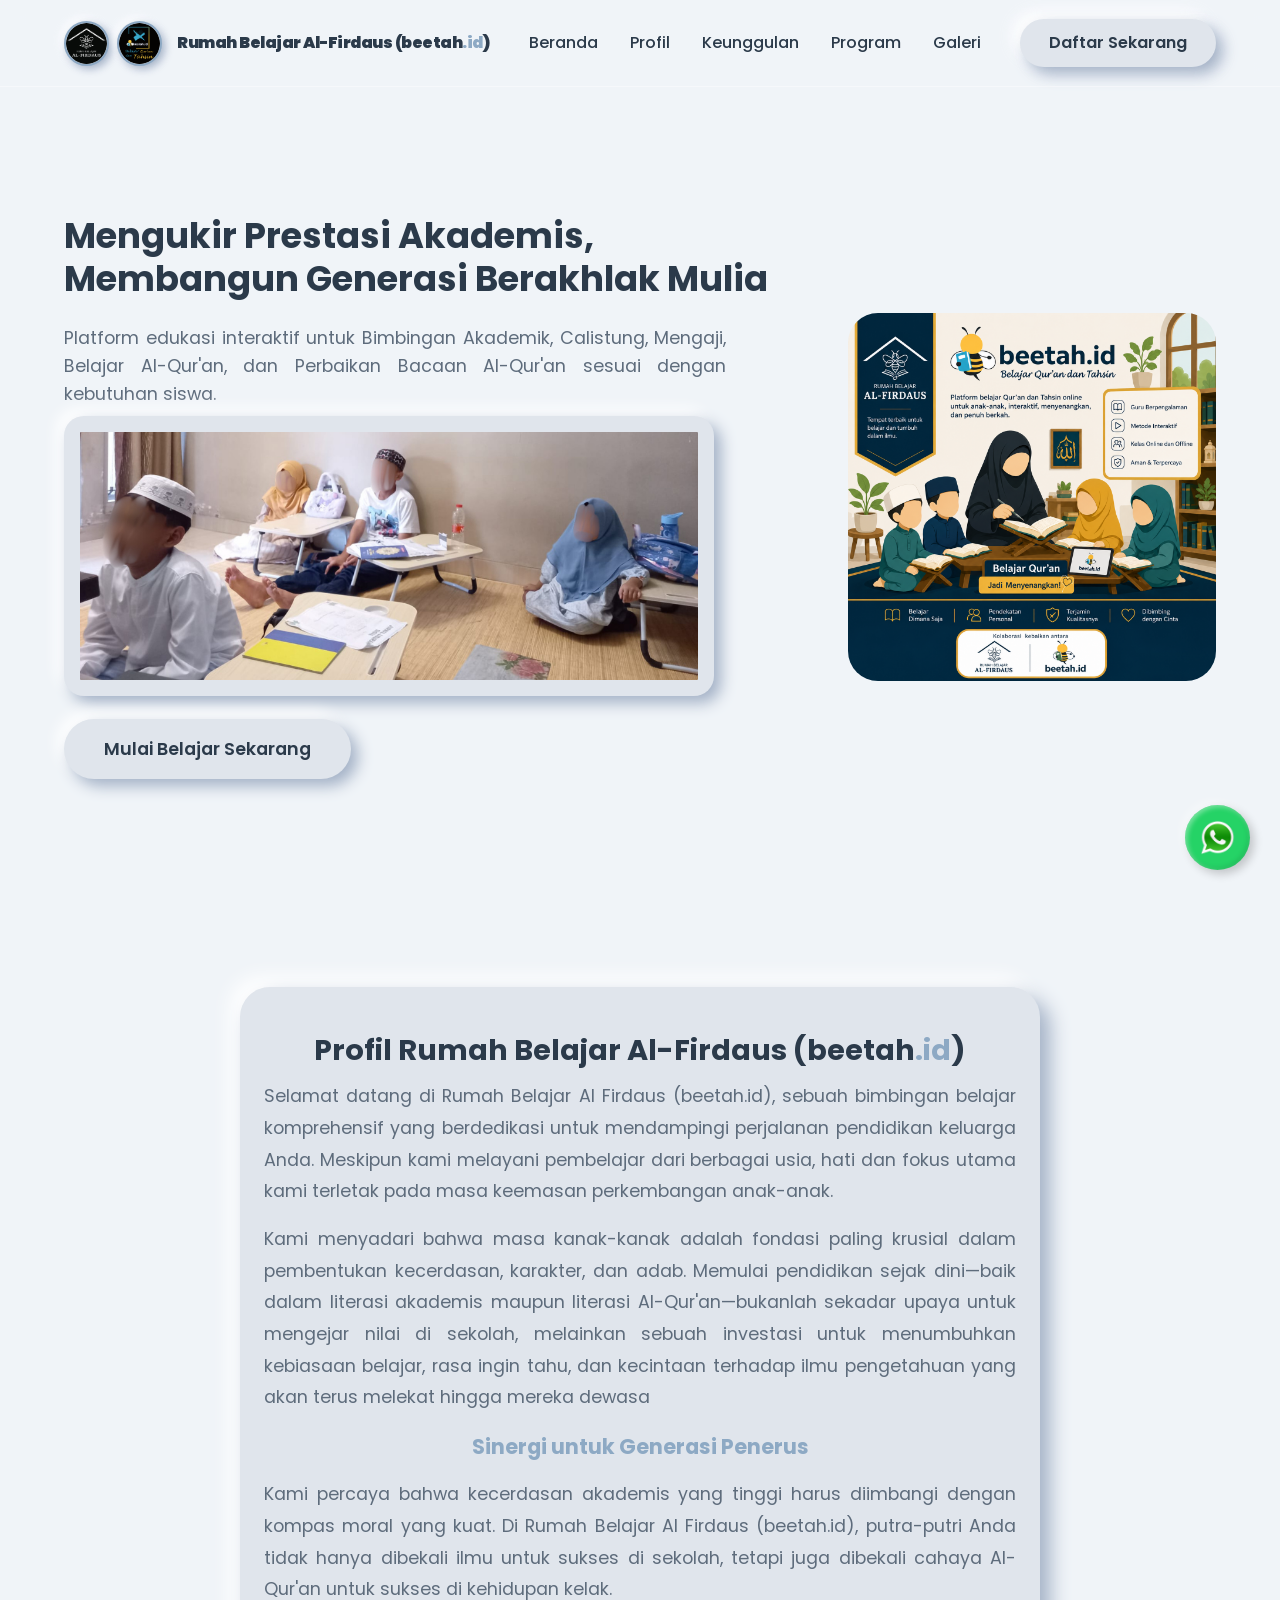
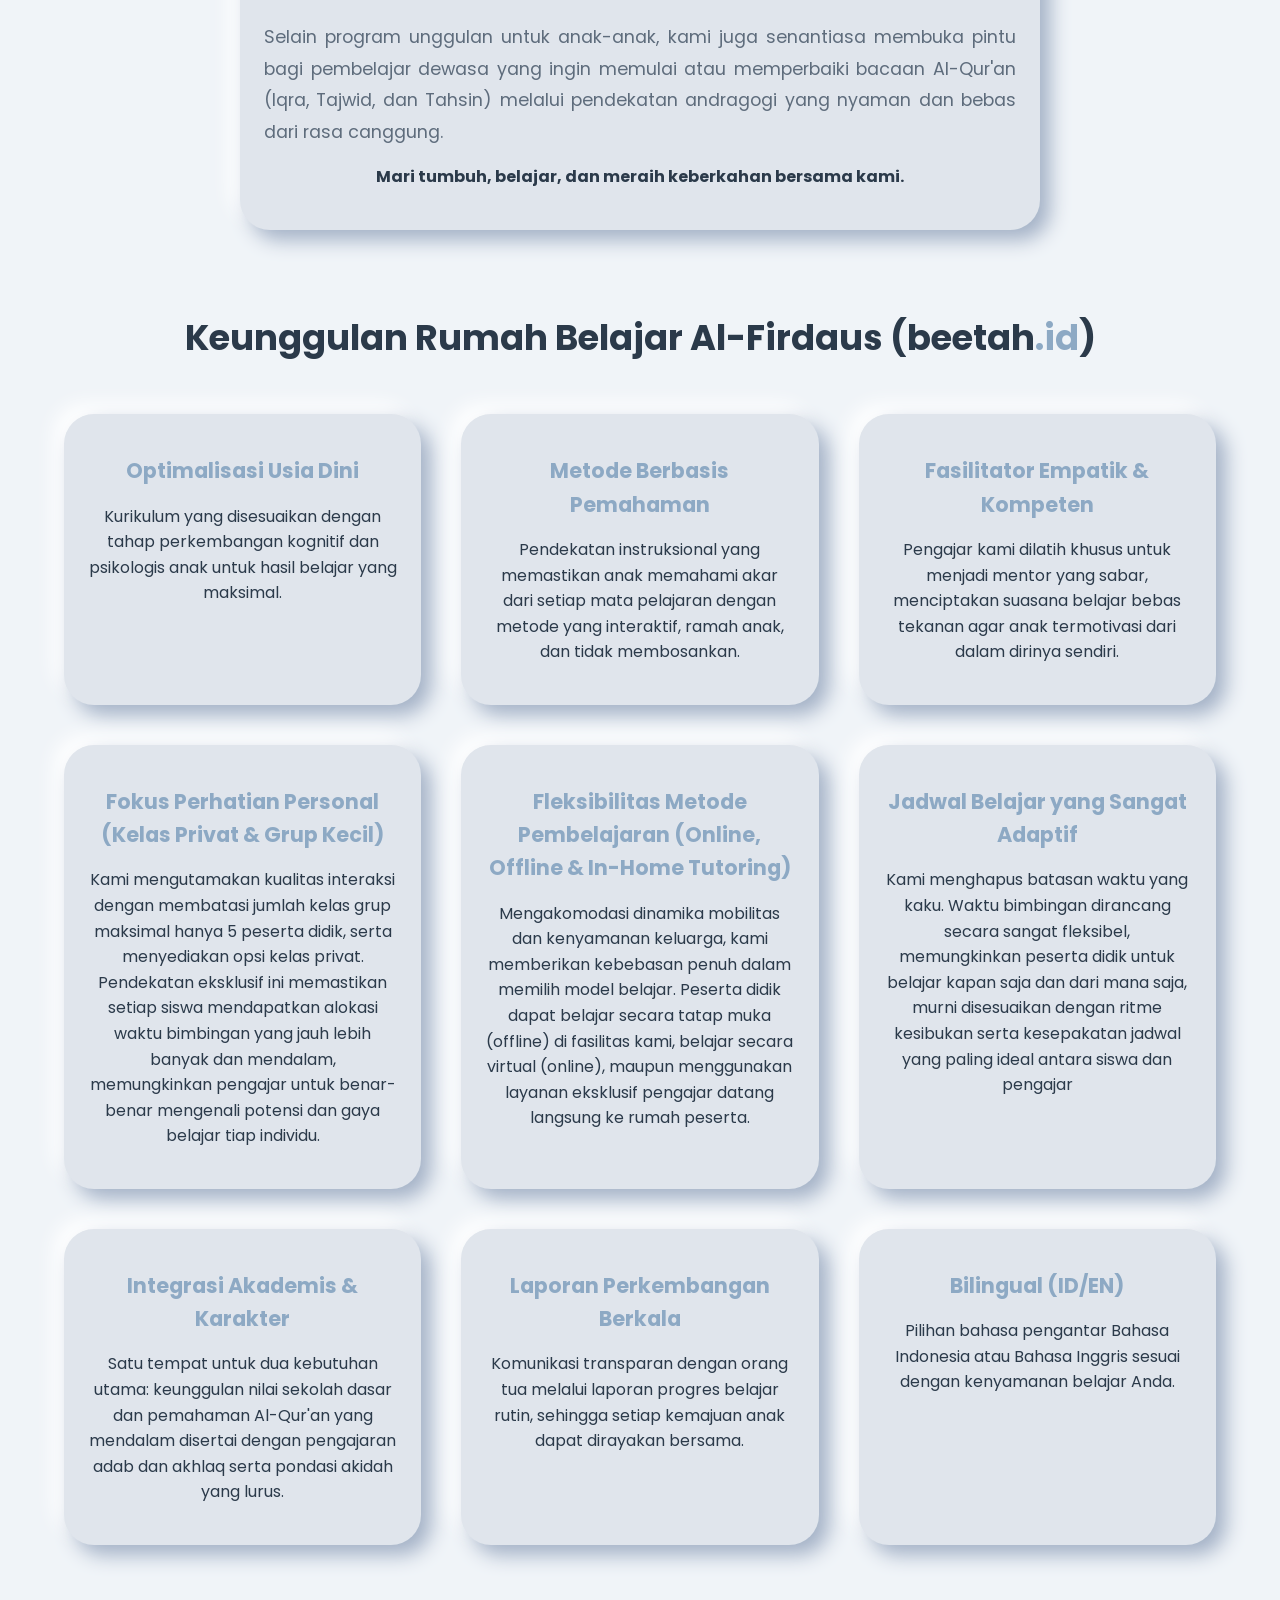
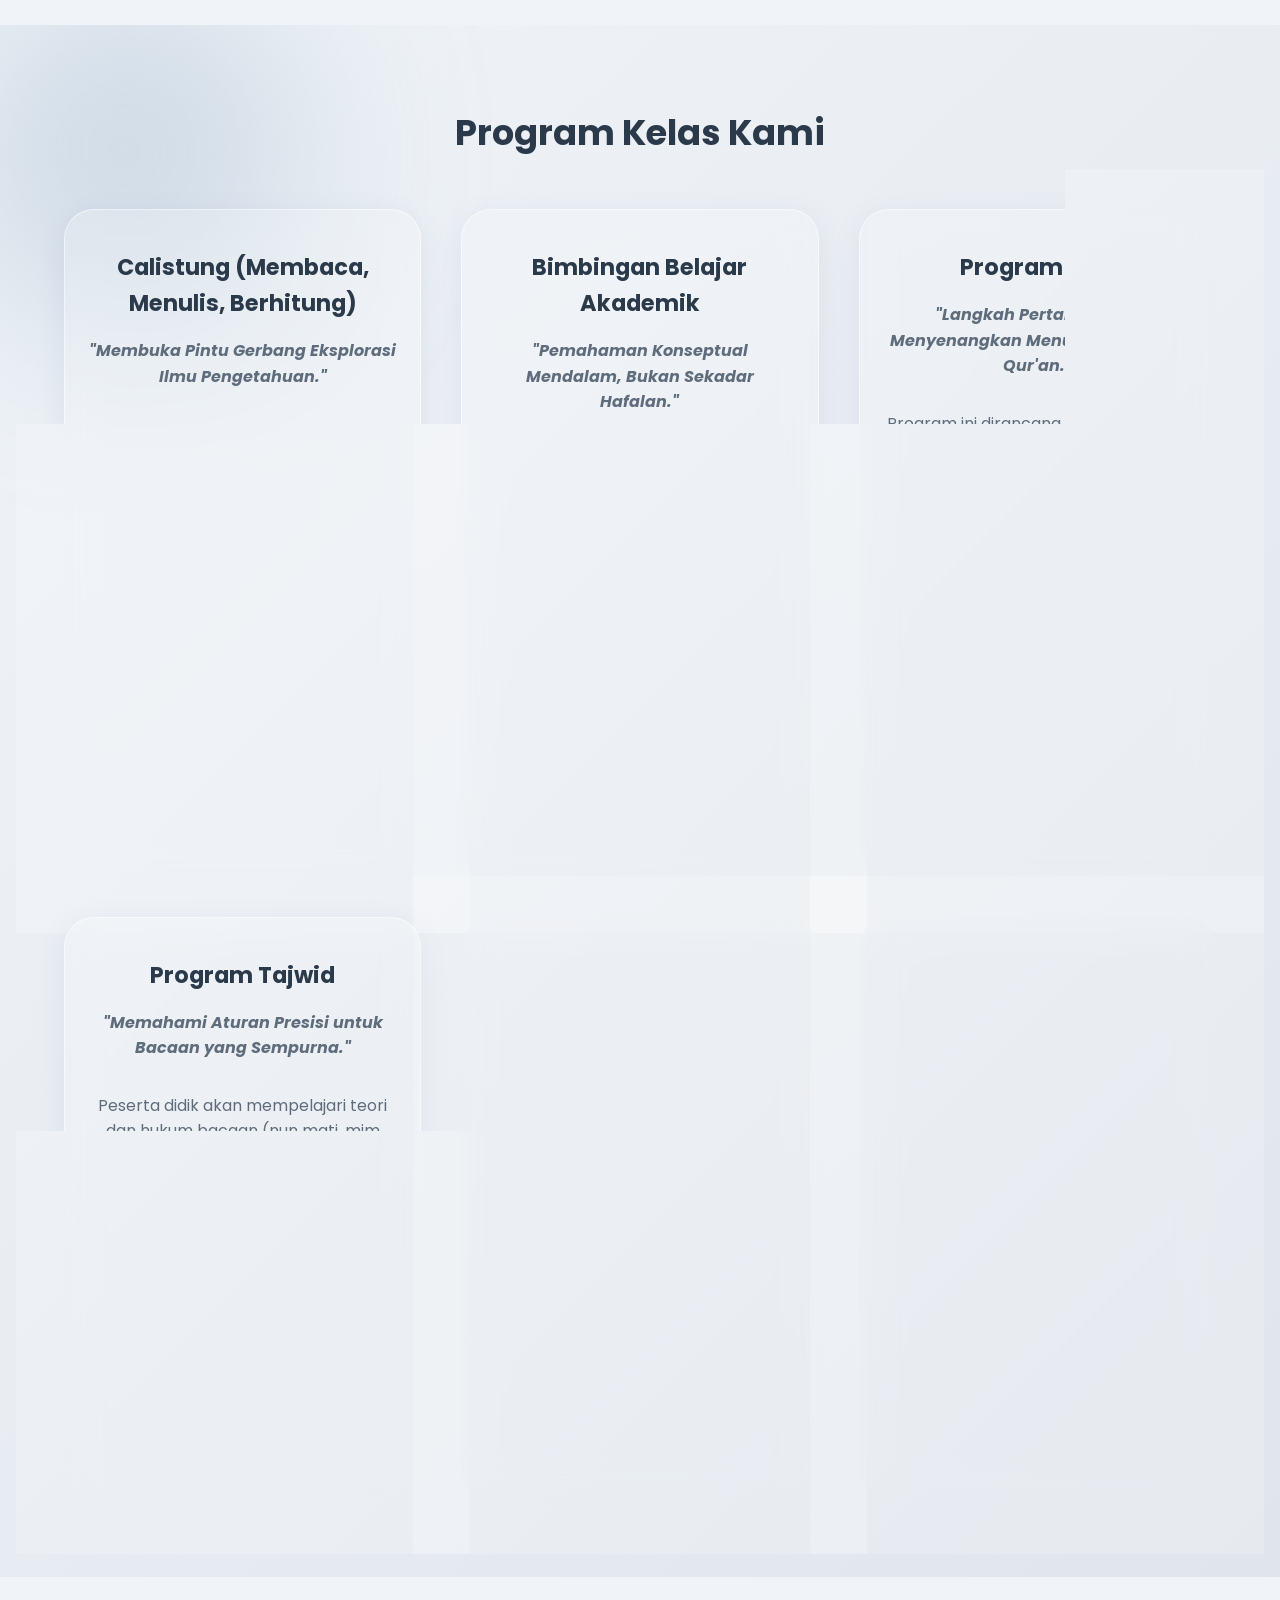
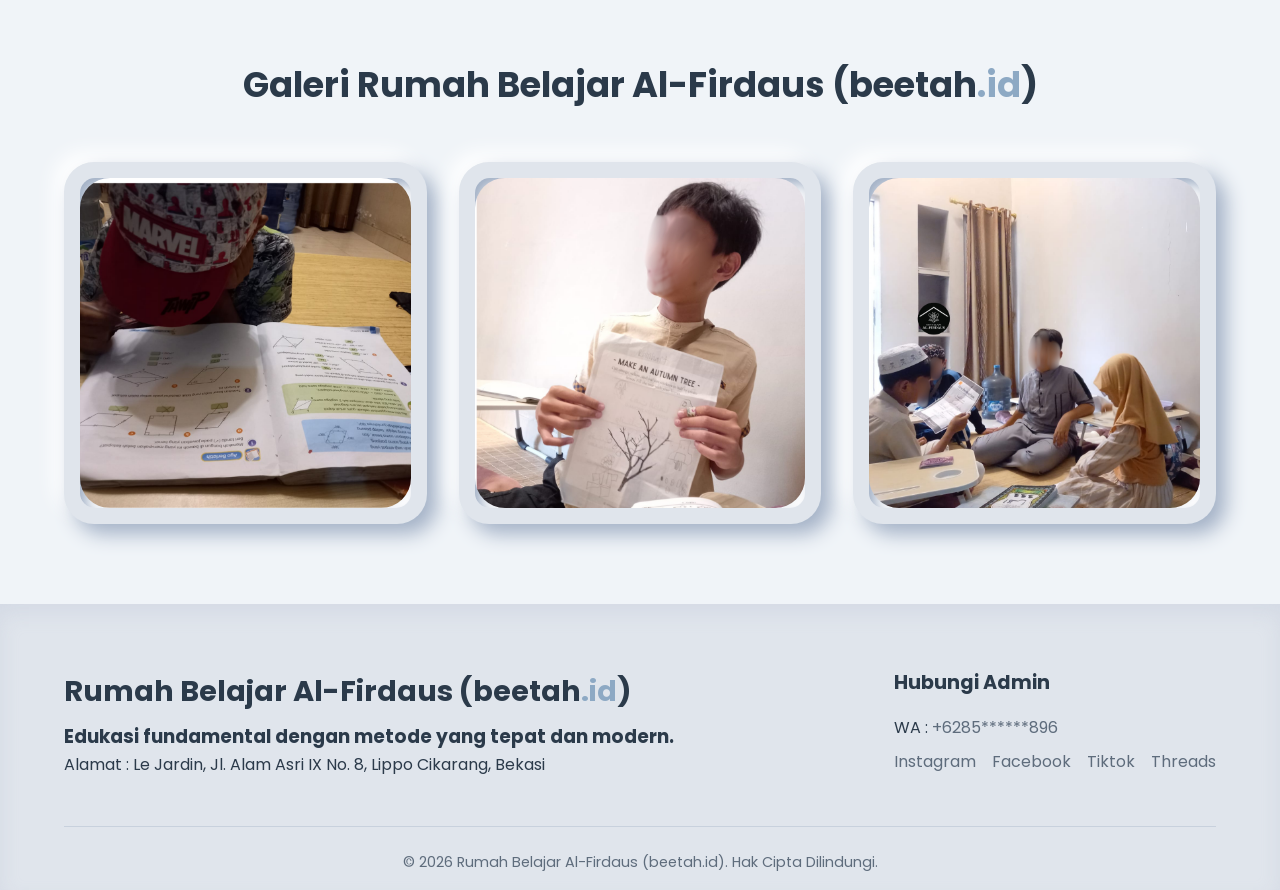
<file: index.html>
<!DOCTYPE html>
<html lang="id">
<head>
    <meta charset="UTF-8">
    <meta name="viewport" content="width=device-width, initial-scale=1.0">
    <title>beetah.id | Kelas Tahsin, Tajwid & Calistung</title>
    <meta http-equiv="Content-Security-Policy" content="frame-ancestors 'none';">
    <link rel="preconnect" href="https://fonts.googleapis.com">
    <link rel="preconnect" href="https://fonts.gstatic.com" crossorigin>
    <link href="https://fonts.googleapis.com/css2?family=Poppins:wght@400;500;600;700&display=swap" rel="stylesheet">
    
    <link rel="stylesheet" href="style.css">
    <!-- Masukkan baris ini di dalam tag <head>, ganti KODE_SITE_KEY_ANDA dengan Site Key dari Google -->
    <script src="https://www.google.com/recaptcha/api.js?render=6LeOqSwtAAAAAJnsBJ3_295fvxopeucGPE51m2V7"></script>
</head>
<body>

    <header class="navbar">
        <!-- <div class="logo">RBA (beetah<span>.id</span>)</div> -->
         <div class="logo">
            <!-- Tempat untuk 2 Logo Bulat -->
            <div class="logo-images">
                <!-- Ganti src dengan nama file logo Rumah Belajar Al Firdaus -->
                <img src="logo-alfirdaus.png" alt="Rumah Belajar Al Firdaus" class="circle-logo">
                
                <!-- Ganti src dengan nama file logo beetah.id -->
                <img src="logo-beetah.png" alt="Logo beetah.id" class="circle-logo">
            </div>
            
            <!-- Teks Logo -->
            <div class="logo-text">Rumah Belajar Al-Firdaus (beetah<span>.id</span>)</div>
        </div>
        <nav>
            <ul class="nav-links">
                <li><a href="#beranda">Beranda</a></li>
                <li><a href="#profil">Profil</a></li>
                <li><a href="#keunggulan">Keunggulan</a></li>
                <li><a href="#program">Program</a></li>
                <li><a href="#galeri">Galeri</a></li>
            </ul>
        </nav>
        <a href="daftar.html" class="btn-clay">Daftar Sekarang</a>
    </header>

    <main id="beranda">
        
        <section class="hero">
            <div class="hero-text">
                <h1>Mengukir Prestasi Akademis, Membangun Generasi Berakhlak Mulia</h1>
                <p>Platform edukasi interaktif untuk Bimbingan Akademik, Calistung, Mengaji, Belajar Al-Qur'an, dan Perbaikan Bacaan Al-Qur'an sesuai dengan kebutuhan siswa.</p>
                <a href="#galeri" class="hero-gallery-link">
                    <div class="hero-gallery-thumbnail">
                        <img src="BelajarBersama.png" alt="Cuplikan Galeri beetah.id">
                    </div>
                </a>
                <br>
                <a href="daftar.html" class="btn-clay hero-btn">Mulai Belajar Sekarang</a>
            </div>
            
            <div class="hero-image">
                <div class="image-placeholder">
                    <img src="belajar.png" alt="Ilustrasi Edukasi beetah.id" style="width: 100%; border-radius: 30px; object-fit: cover;">
                </div>
            </div>
        </section>

        <section id="profil" class="profil-section">
            <div class="profil-container clay-card">
                <h2>Profil Rumah Belajar Al-Firdaus (beetah<span>.id</span>)</h2>
                <p>Selamat datang di Rumah Belajar Al Firdaus (beetah.id), sebuah bimbingan belajar komprehensif yang berdedikasi untuk mendampingi perjalanan pendidikan keluarga Anda. Meskipun kami melayani pembelajar dari berbagai usia, hati dan fokus utama kami terletak pada masa keemasan perkembangan anak-anak.</p>
                <p>Kami menyadari bahwa masa kanak-kanak adalah fondasi paling krusial dalam pembentukan kecerdasan, karakter, dan adab. Memulai pendidikan sejak dini—baik dalam literasi akademis maupun literasi Al-Qur'an—bukanlah sekadar upaya untuk mengejar nilai di sekolah, melainkan sebuah investasi untuk menumbuhkan kebiasaan belajar, rasa ingin tahu, dan kecintaan terhadap ilmu pengetahuan yang akan terus melekat hingga mereka dewasa</p>
                <h3>Sinergi untuk Generasi Penerus</h3>
                <p>Kami percaya bahwa kecerdasan akademis yang tinggi harus diimbangi dengan kompas moral yang kuat. Di Rumah Belajar Al Firdaus (beetah.id), putra-putri Anda tidak hanya dibekali ilmu untuk sukses di sekolah, tetapi juga dibekali cahaya Al-Qur'an untuk sukses di kehidupan kelak.</p>
                <p>Selain program unggulan untuk anak-anak, kami juga senantiasa membuka pintu bagi pembelajar dewasa yang ingin memulai atau memperbaiki bacaan Al-Qur'an (Iqra, Tajwid, dan Tahsin) melalui pendekatan andragogi yang nyaman dan bebas dari rasa canggung.</p>
                <h4>Mari tumbuh, belajar, dan meraih keberkahan bersama kami.</h4>
            </div>
        </section>

        <section id="keunggulan" class="features">
            <h2>Keunggulan Rumah Belajar Al-Firdaus (beetah<span>.id</span>)</h2>
            <div class="feature-grid">
                
                <div class="feature-card clay-card">
                    <h3>Optimalisasi Usia Dini</h3>
                    <p>Kurikulum yang disesuaikan dengan tahap perkembangan kognitif dan psikologis anak untuk hasil belajar yang maksimal.</p>
                </div>
                
                <div class="feature-card clay-card">
                    <h3>Metode Berbasis Pemahaman</h3>
                    <p>Pendekatan instruksional yang memastikan anak memahami akar dari setiap mata pelajaran dengan metode yang interaktif, ramah anak, dan tidak membosankan.</p>
                </div>
                
                <div class="feature-card clay-card">
                    <h3>Fasilitator Empatik & Kompeten</h3>
                    <p>Pengajar kami dilatih khusus untuk menjadi mentor yang sabar, menciptakan suasana belajar bebas tekanan agar anak termotivasi dari dalam dirinya sendiri.</p>
                </div>

                <div class="feature-card clay-card">
                    <h3>Fokus Perhatian Personal (Kelas Privat & Grup Kecil)</h3>
                    <p>Kami mengutamakan kualitas interaksi dengan membatasi jumlah kelas grup maksimal hanya 5 peserta didik, serta menyediakan opsi kelas privat. Pendekatan eksklusif ini memastikan setiap siswa mendapatkan alokasi waktu bimbingan yang jauh lebih banyak dan mendalam, memungkinkan pengajar untuk benar-benar mengenali potensi dan gaya belajar tiap individu.</p>
                </div>

                <div class="feature-card clay-card">
                    <h3>Fleksibilitas Metode Pembelajaran (Online, Offline & In-Home Tutoring)</h3>
                    <p>Mengakomodasi dinamika mobilitas dan kenyamanan keluarga, kami memberikan kebebasan penuh dalam memilih model belajar. Peserta didik dapat belajar secara tatap muka (offline) di fasilitas kami, belajar secara virtual (online), maupun menggunakan layanan eksklusif pengajar datang langsung ke rumah peserta.</p>
                </div>

                <div class="feature-card clay-card">
                    <h3>Jadwal Belajar yang Sangat Adaptif</h3>
                    <p>Kami menghapus batasan waktu yang kaku. Waktu bimbingan dirancang secara sangat fleksibel, memungkinkan peserta didik untuk belajar kapan saja dan dari mana saja, murni disesuaikan dengan ritme kesibukan serta kesepakatan jadwal yang paling ideal antara siswa dan pengajar</p>
                </div>

                <div class="feature-card clay-card">
                    <h3>Integrasi Akademis & Karakter</h3>
                    <p>Satu tempat untuk dua kebutuhan utama: keunggulan nilai sekolah dasar dan pemahaman Al-Qur'an yang mendalam disertai dengan pengajaran adab dan akhlaq serta pondasi akidah yang lurus.</p>
                </div>

                <div class="feature-card clay-card">
                    <h3>Laporan Perkembangan Berkala</h3>
                    <p>Komunikasi transparan dengan orang tua melalui laporan progres belajar rutin, sehingga setiap kemajuan anak dapat dirayakan bersama.</p>
                </div>
                
                <div class="feature-card clay-card">
                    <h3>Bilingual (ID/EN)</h3>
                    <p>Pilihan bahasa pengantar Bahasa Indonesia atau Bahasa Inggris sesuai dengan kenyamanan belajar Anda.</p>
                </div>

            </div>
        </section>

        <section id="program" class="programs">
            <div class="program-bg-decoration"></div>
            
            <div class="program-container">
                <h2>Program Kelas Kami</h2>
                <div class="program-grid">
                    
                    <div class="glass-card">
                        <h3>Calistung (Membaca, Menulis, Berhitung)</h3>
                        <p><strong><em>"Membuka Pintu Gerbang Eksplorasi Ilmu Pengetahuan."</em></strong></p>
                        <p>Dirancang khusus untuk usia dini dan transisi menuju sekolah dasar. Program ini tidak sekadar mengejar kemampuan kognitif, tetapi membangun kecintaan anak terhadap proses belajar itu sendiri. Kami menggunakan alat peraga, permainan edukatif, dan teknik bercerita untuk membuat konsep huruf dan angka menjadi nyata dan relevan bagi anak, memastikan mereka memiliki kesiapan mental dan akademis yang paling optimal.</p>
                        <a href="daftar.html" class="btn-clay glass-btn">Daftar Kelas Ini</a>
                    </div>
                    
                    <div class="glass-card">
                        <h3>Bimbingan Belajar Akademik</h3>
                        <p><strong><em>"Pemahaman Konseptual Mendalam, Bukan Sekadar Hafalan."</em></strong></p>
                        <p>Bimbingan belajar yang berfokus pada pendalaman materi inti <b>sekolah dasar</b>. Kami membantu siswa memecah topik pelajaran yang rumit menjadi penjelasan eksplanatori yang mudah dicerna. Tujuannya adalah membantu siswa mengerti logika di balik setiap pelajaran, memetakan seberapa jauh pemahaman mereka, dan melatih strategi pemecahan masalah agar siap menghadapi ujian di kelas dengan percaya diri.</p>
                        <a href="daftar.html" class="btn-clay glass-btn">Daftar Kelas Ini</a>
                    </div>
                    
                    <div class="glass-card">
                        <h3>Program Iqra</h3>
                        <p><strong><em>"Langkah Pertama yang Menyenangkan Menuju Literasi Al-Qur'an."</em></strong></p>
                        <p>Program ini dirancang sebagai fondasi awal pengenalan huruf hijaiah dan tanda baca dasar. Melalui pendekatan instruksional yang bertahap dan interaktif, kami membantu peserta didik (anak-anak maupun dewasa pemula) membangun rasa percaya diri dalam mengeja dan membaca rangkaian huruf tanpa tekanan. Fokus utamanya adalah keakuratan pengucapan dasar sebelum melangkah ke tingkat yang lebih kompleks.</p>
                        <a href="daftar.html" class="btn-clay glass-btn">Daftar Kelas Ini</a>
                    </div>

                    <div class="glass-card">
                        <h3>Program Tajwid</h3>
                        <p><strong><em>"Memahami Aturan Presisi untuk Bacaan yang Sempurna."</em></strong></p>
                        <p>Peserta didik akan mempelajari teori dan hukum bacaan (nun mati, mim mati, mad, dll). Kami juga membedah spesifik tempat keluarnya huruf (makharijul huruf) dan sifat-sifat huruf (shifathul huruf), sehingga peserta didik benar-benar mengerti "mengapa" dan "bagaimana" suatu huruf dibaca dengan benar.</p>
                        <a href="daftar.html" class="btn-clay glass-btn">Daftar Kelas Ini</a>
                    </div>

                    <div class="glass-card">
                        <h3>Program Tahsin</h3>
                        <p><strong><em>"Menghaluskan Lantunan, Memperindah Makna."</em></strong></p>
                        <p>Tahsin berfokus pada praktik dan perbaikan bacaan Al-Qur'an. Program ini diperuntukkan bagi mereka yang sudah bisa membaca, namun ingin mengevaluasi dan menilai tingkat kefasihan, ritme, serta kelancaran bacaan agar sesuai dengan standar sanad yang benar. Pembelajaran dilakukan secara talaqqi agar setiap kesalahan kecil dapat segera dikoreksi dengan penuh kesabaran.</p>
                        <a href="daftar.html" class="btn-clay glass-btn">Daftar Kelas Ini</a>
                    </div>

                    <div class="glass-card">
                        <h3>Program Tahfidz</h3>
                        <p><strong><em>"Merawat Ingatan, Menjaga Kalam Ilahi di Dalam Hati."</em></strong></p>
                        <p>Program bimbingan hafalan Al-Qur'an yang menitikberatkan pada kualitas retensi memori jangka panjang. Kami menggunakan metode pengulangan (muraja'ah) yang sistematis. Fasilitator kami akan mendampingi peserta didik untuk menanamkan hafalan secara kuat, menyusun target yang realistis, dan menjaga konsistensi motivasi mereka.</p>
                        <a href="daftar.html" class="btn-clay glass-btn">Daftar Kelas Ini</a>
                    </div>

                </div>
            </div>
        </section>

        <section id="galeri" class="gallery-section">
            <h2>Galeri Rumah Belajar Al-Firdaus (beetah<span>.id</span>)</h2>
            <div class="gallery-grid">
                
                <div class="gallery-item clay-card">
                    <div class="gallery-img-placeholder">
                        <img src="galery1.png" alt="Foto Kegiatan" style="width: 100%; border-radius: 30px; object-fit: cover;">
                    </div>
                </div>
                
                <div class="gallery-item clay-card">
                    <div class="gallery-img-placeholder">
                        <img src="galery2.png" alt="Foto Kegiatan" style="width: 100%; border-radius: 30px; object-fit: cover;">
                    </div>
                </div>
                
                <div class="gallery-item clay-card">
                    <div class="gallery-img-placeholder">
                        <img src="galery3.png" alt="Foto Kegiatan" style="width: 100%; border-radius: 30px; object-fit: cover;">
                    </div>
                </div>
            </div>
        </section>
    </main>

    <footer class="footer">
        <div class="footer-content">
            <div class="footer-brand">
                <h2>Rumah Belajar Al-Firdaus (beetah<span>.id</span>)</h2>
                <h3>Edukasi fundamental dengan metode yang tepat dan modern.</h3>
                <p>Alamat : Le Jardin, Jl. Alam Asri IX No. 8, Lippo Cikarang, Bekasi</p>
            </div>
            <div class="footer-links">
                <h3>Hubungi Admin</h3>
                <p>WA : <a href="https://wa.link/z13rx5" target="_blank" rel="noopener noreferrer">+6285******896</a></p>
                <div class="socials">
                    <a href="https://www.instagram.com/beetah.id/" target="_blank">Instagram</a>
                    <a href="https://www.facebook.com/beetah.id/" target="_blank">Facebook</a>
                    <a href="https://www.tiktok.com/@beetah.id/" target="_blank">Tiktok</a>
                    <a href="https://www.threads.com/@beetah.id/" target="_blank">Threads</a>
                </div>
            </div>
        </div>
        <div class="footer-bottom">
            <p>&copy; 2026 Rumah Belajar Al-Firdaus (beetah.id). Hak Cipta Dilindungi.</p>
        </div>
    </footer>
<!-- ================= FLOATING WHATSAPP BUTTON ================= -->
    <a href="https://wa.link/z13rx5" class="floating-wa" target="_blank" rel="noopener noreferrer">
        <img src="ikon-wa.png" alt="Chat WhatsApp" class="wa-icon">
    </a>

</body>
</html>
</file>
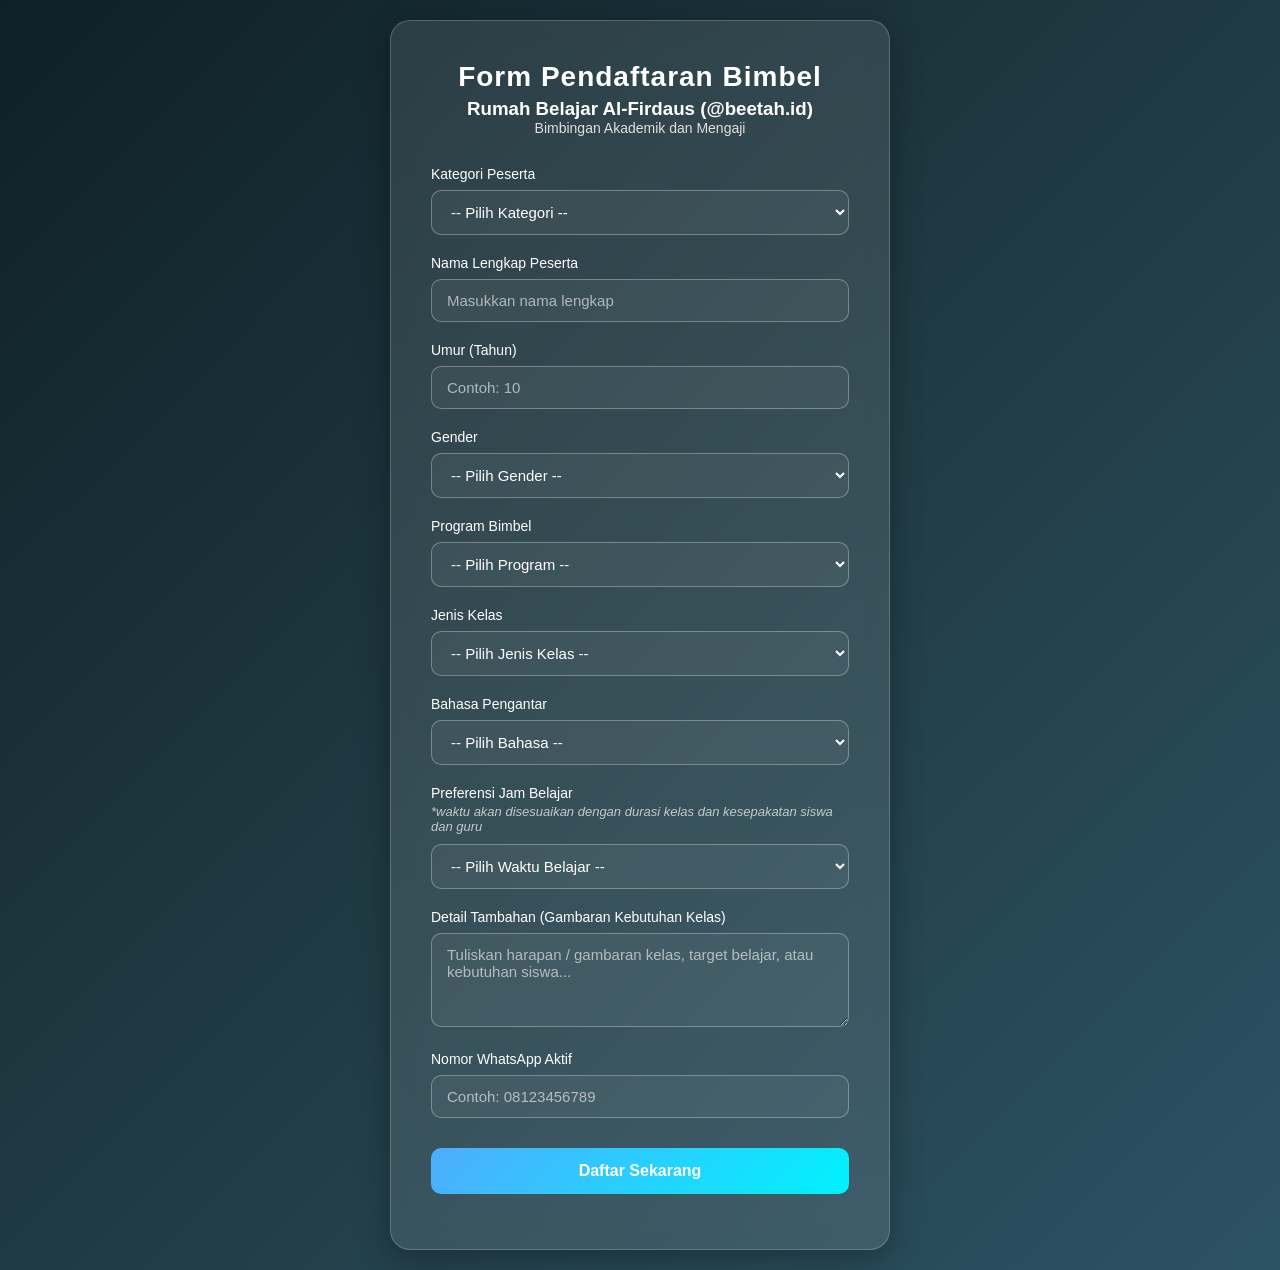
<file: daftar.html>
<!DOCTYPE html>
<html lang="id">
<head>
    <meta charset="UTF-8">
    <meta name="viewport" content="width=device-width, initial-scale=1.0">
    <title>Pendaftaran Kursus - beetah.id</title>
    <link rel="stylesheet" href="style_daftar.css">
    <!-- Masukkan baris ini di dalam tag <head>, ganti KODE_SITE_KEY_ANDA dengan Site Key dari Google -->
    <script src="https://www.google.com/recaptcha/api.js?render=6LeOqSwtAAAAAJnsBJ3_295fvxopeucGPE51m2V7"></script>
</head>
<body>
    <div class="glass-container">
        <div class="header">
            <h2>Form Pendaftaran Bimbel</h2>
            <h3>Rumah Belajar Al-Firdaus (@beetah.id)</h3>
            <p>Bimbingan Akademik dan Mengaji</p>
        </div>

        <form id="pendaftaranForm">
            <input type="text" name="website_url" id="website_url" style="display:none" tabindex="-1" autocomplete="off">
            <div class="form-group">
                <label for="Kategori Peserta">Kategori Peserta</label>
                <select id="kategori" name="Kategori Peserta" required>
                    <option value="" disabled selected>-- Pilih Kategori --</option>
                    <option value="Anak-anak">Anak-Anak</option>
                    <option value="Dewasa">Dewasa</option>
                </select>
            </div>

            <div class="form-group">
                <label for="Nama Peserta">Nama Lengkap Peserta</label>
                <input type="text" id="namaPeserta" name="Nama Peserta" placeholder="Masukkan nama lengkap" required>
            </div>

            <div class="form-group">
                <label for="Umur">Umur (Tahun)</label>
                <input type="number" id="umur" name="Umur" placeholder="Contoh: 10" required>
            </div>

            <div class="form-group">
                <label for="Gender">Gender</label>
                <select id="gender" name="Gender" required>
                    <option value="" disabled selected>-- Pilih Gender --</option>
                    <option value="Ikhwan (Laki-laki)">Laki-laki</option>
                    <option value="Akhwat (Perempuan)">Perempuan</option>
                </select>
            </div>

            <div class="form-group" id="groupOrtu" style="display: none;">
                <label for="Nama Orang Tua">Nama Orang Tua</label>
                <input type="text" id="namaOrtu" name="Nama Orang Tua" placeholder="Masukkan nama orang tua">
            </div>

            <div class="form-group">
                <label for="Program Kursus">Program Bimbel</label>
                <select id="program" name="Program Kursus" required>
                    <option value="" disabled selected>-- Pilih Program --</option>
                    <option id="optCalistung" value="Calistung">Calistung</option>
                    <option id="optBimbelSD" value="Bimbingan Akademik Pelajaran Sekolah">Bimbingan Akademik Pelajaran Sekolah</option>
                    <option value="Iqra">Iqra</option>
                    <option value="Tajwid">Tajwid</option>
                    <option value="Tahsin">Tahsin</option>
                    <option id="optTahfidz" value="Tahfidz">Tahfidz</option>
                </select>
            </div>

            <div class="form-group" id="groupAkademikSD" style="display: none;">
                <label for="Grade (Kelas)">Grade (Kelas)</label>
                <select id="grade" name="Grade (Kelas)">
                    <option value="" disabled selected>-- Pilih Kelas --</option>
                    <option value="1">1</option>
                    <option value="2">2</option>
                    <option value="3">3</option>
                    <option value="4">4</option>
                    <option value="5">5</option>
                    <option value="6">6</option>
                </select>
            </div>

            <div class="form-group">
                <label for="Jenis Kelas">Jenis Kelas</label>
                <select id="jenisKelas" name="Jenis Kelas" required>
                    <option value="" disabled selected>-- Pilih Jenis Kelas --</option>
                    <option value="Group">Group (3 - 5 Orang)</option>
                    <option value="Privat">Private</option>
                </select>
            </div>

            <div class="form-group" id="groupSekolah" style="display: none;">
                <label for="Nama Sekolah">Nama Sekolah</label>
                <span class="sub-keterangan">*nama sekolah diperlukan agar memudahkan dalam pengelompokan dan pembelajaran dengan kurikulum yang sama</span>
                <input type="text" id="sekolah" name="Nama Sekolah" placeholder="Masukkan nama sekolah">
            </div>

            <!-- LOKASI BELAJAR (Opsi akan diisi otomatis oleh JavaScript) -->
            <div class="form-group" id="groupLokasi" style="display: none;">
                <label for="Lokasi Belajar">Lokasi Belajar</label>
                <select id="lokasiBelajar" name="Lokasi Belajar">
                    <option value="" disabled selected>-- Pilih Lokasi --</option>
                    <!-- Opsi lainnya dihapus dari sini -->
                </select>
            </div>

            <div class="form-group">
                <label for="Bahasa Pengantar">Bahasa Pengantar</label>
                <select id="bahasa" name="Bahasa Pengantar" required>
                    <option value="" disabled selected>-- Pilih Bahasa --</option>
                    <option value="Indonesia">Indonesia</option>
                    <option value="Inggris">Inggris</option>
                    <option value="Bilingual (Indonesia & Inggris)">Bilingual (Indonesia & Inggris)</option>
                </select>
            </div>
            <!-- PREFERENSI JAM BELAJAR (BARU) -->
            <div class="form-group">
                <label for="Preferensi Jam Belajar">Preferensi Jam Belajar</label>
                <span class="sub-keterangan">*waktu akan disesuaikan dengan durasi kelas dan kesepakatan siswa dan guru</span>
                <select id="jamBelajar" name="Preferensi Jam Belajar" required>
                    <option value="" disabled selected>-- Pilih Waktu Belajar --</option>
                    <option value="Pagi (Antara Jam 08.00 WIB - 11.30 WIB)">Pagi (Antara Jam 08.00 WIB - 11.30 WIB)</option>
                    <option value="Siang (Antara Jam 13.00 WIB - 15.00 WIB)">Siang (Antara Jam 13.00 WIB - 15.00 WIB)</option>
                    <option value="Sore (Antara Jam 15.30 WIB - 17.30 WIB)">Sore (Antara Jam 15.30 WIB - 17.30 WIB)</option>
                    <option value="Malam (Antara Jam 19.30 WIB - 21.00 WIB)">Malam (Antara Jam 19.30 WIB - 21.00 WIB)</option>
                    <option value="Fleksibel">Fleksibel</option>
                </select>
            </div>

            <div class="form-group">
                <label for="Detail Tambahan">Detail Tambahan (Gambaran Kebutuhan Kelas)</label>
                <textarea id="detailTambahan" name="Detail Tambahan" rows="4" placeholder="Tuliskan harapan / gambaran kelas, target belajar, atau kebutuhan siswa..."></textarea>
            </div>

            <div class="form-group">
                <label for="Nomor WhatsApp">Nomor WhatsApp Aktif</label>
                <input type="tel" id="noWA" name="Nomor WhatsApp" placeholder="Contoh: 08123456789" required>
            </div>

            <button type="submit" id="btnSubmit">Daftar Sekarang</button>
            <div id="statusMessage" class="status-message"></div>
        </form>
    </div>

    <script src="script.js"></script>
</body>
</html>
</file>
<file: style.css>
/* =========================================
   VARIABEL & RESET
   ========================================= */
:root {
    --bg-color: #f0f4f8;
    --primary-color: #8da9c4;
    --text-main: #2b3a4a;
    --text-muted: #5e6c7c;
    --clay-bg: #e0e5ec;
    --clay-shadow-light: #ffffff;
    --clay-shadow-dark: #a3b1c6;
}

* {
    margin: 0;
    padding: 0;
    box-sizing: border-box;
    font-family: 'Poppins', sans-serif;
    scroll-behavior: smooth;
}

body {
    background-color: var(--bg-color);
    color: var(--text-main);
    line-height: 1.6;
}

/* =========================================
   NAVBAR (HEADER)
   ========================================= */
.navbar {
    position: sticky;
    top: 0;
    width: 100%;
    z-index: 1000;
    display: flex;
    justify-content: space-between;
    align-items: center;
    padding: 1.2rem 5%;
    background: rgba(240, 244, 248, 0.85);
    backdrop-filter: blur(12px);
    -webkit-backdrop-filter: blur(12px);
    border-bottom: 1px solid rgba(255, 255, 255, 0.4);
}

/* =========================================
   PENGATURAN LOGO (HEADER)
   ========================================= */
.logo {
    display: flex;
    align-items: center;
    gap: 15px; /* Jarak antara grup gambar logo dan teks tulisan */
    text-decoration: none;
}

.logo-images {
    display: flex;
    align-items: center;
    gap: 8px; /* Jarak antara logo Al Firdaus dan logo beetah.id */
}

/* Pengaturan Gambar Logo Bulat */
.circle-logo {
    width: 45px; /* Lebar logo - silakan sesuaikan jika kurang besar/kecil */
    height: 45px; /* Tinggi logo - pastikan sama dengan lebar agar bulat sempurna */
    border-radius: 50%; /* Membuat gambar menjadi bulat */
    object-fit: cover; /* Memastikan gambar tidak gepeng */
    background-color: var(--clay-bg); /* Latar belakang berjaga-jaga jika logo transparan */
    
    /* Sentuhan efek Claymorphism tipis pada logo */
    box-shadow: 
        3px 3px 8px var(--clay-shadow-dark), 
        -3px -3px 8px var(--clay-shadow-light);
    border: 2px solid var(--primary-color); /* Opsional: Garis tepi warna utama agar lebih tegas */
}

/* Pengaturan Teks Logo */
.logo-text {
    font-size: 1rem;
    font-weight: 1000;
    color: var(--text-main);
    letter-spacing: -0.5px;
}

.logo-text span {
    color: var(--primary-color);
}
/* .logo { font-size: 1.8rem; font-weight: 700; color: var(--text-main); letter-spacing: -0.5px; } */
.logo span { color: var(--primary-color); }
.nav-links { list-style: none; display: flex; gap: 2rem; }
.nav-links a { text-decoration: none; color: var(--text-main); font-weight: 500; transition: color 0.3s ease; }
.nav-links a:hover { color: var(--primary-color); }

/* =========================================
   TOMBOL CLAYMORPHISM
   ========================================= */
.btn-clay {
    text-decoration: none;
    display: inline-block;
    padding: 0.7rem 1.8rem;
    border-radius: 30px;
    background-color: var(--clay-bg);
    color: var(--text-main);
    font-weight: 600;
    box-shadow: 7px 7px 15px var(--clay-shadow-dark), -7px -7px 15px var(--clay-shadow-light);
    transition: all 0.2s ease-in-out;
}
.btn-clay:active {
    box-shadow: inset 5px 5px 10px var(--clay-shadow-dark), inset -5px -5px 10px var(--clay-shadow-light);
    color: var(--primary-color);
}

/* =========================================
   HERO SECTION
   ========================================= */
.hero {
    display: flex;
    align-items: center;
    justify-content: space-between;
    padding: 2rem 5%;
    min-height: calc(100vh - 80px);
    gap: 3rem;
    width: 100%;
}
.hero-text { flex: 2; }
.hero-text h1 { font-size: 2.2rem; color: var(--text-main); line-height: 1.2; margin-bottom: 1.5rem; }
.hero-text p { font-size: 1.1rem; color: var(--text-muted); margin-bottom: 0.5rem; max-width: 90%; text-align: justify;}
.hero-btn { font-size: 1.1rem; padding: 1rem 2.5rem; }
.hero-image { flex: 1; display: flex; justify-content: flex-end; }
.image-placeholder {
    width: 100%;
    max-width: 450px;
    aspect-ratio: 1 / 1;
    background: var(--clay-bg);
    border-radius: 40px;
    display: flex;
    align-items: center;
    justify-content: center;
    text-align: center;
    padding: 0rem;
    color: var(--primary-color);
    font-weight: 600;
    font-style: italic;
    box-shadow: inset 10px 10px 20px var(--clay-shadow-dark), inset -10px -10px 20px var(--clay-shadow-light);
}

/* =========================================
   PROFIL SECTION
   ========================================= */
.profil-section {
    padding: 5rem 5% 0; /* Padding bawah 0 agar jarak ke section berikutnya pas */
    text-align: center;
    clear: both;
    display: block;
    width: 100%;
}

.profil-container {
    max-width: 800px; /* Membatasi lebar teks agar lebih nyaman dibaca */
    margin: 0 auto; /* Membuat kotak profil otomatis berada di tengah layar */
    padding: 3rem 2rem;
}

.profil-container h2 {
    font-size: 1.8rem;
    margin-bottom: 0.5rem;
    color: var(--text-main);
}

.profil-container h2 span {
    color: var(--primary-color);
}

.profil-container p {
    font-size: 1.1rem;
    color: var(--text-muted);
    margin-bottom: 1rem;
    line-height: 1.8;
    text-align: justify;
}

#keunggulan h2 span {
    color: var(--primary-color);
}
/* =========================================
   MENGAPA MEMILIH KAMI (FITUR)
   ========================================= */
.features { padding: 5rem 5%; text-align: center; clear: both; display: block; width: 100%; }
.features h2 { font-size: 2.2rem; margin-bottom: 3rem; color: var(--text-main); }
.feature-grid { display: grid; grid-template-columns: repeat(auto-fit, minmax(280px, 1fr)); gap: 2.5rem; }
.clay-card {
    background-color: var(--clay-bg);
    padding: 2.5rem 1.5rem;
    border-radius: 30px;
    box-shadow: 10px 10px 20px var(--clay-shadow-dark), -10px -10px 20px var(--clay-shadow-light);
    transition: transform 0.3s ease;
}
.clay-card:hover { transform: translateY(-8px); }
.clay-card h3 { margin-bottom: 1rem; color: var(--primary-color); font-size: 1.3rem; }

/* =========================================
   PROGRAM SECTION (GLASSMORPHISM)
   ========================================= */
.programs {
    position: relative;
    padding: 5rem 5%;
    text-align: center;
    background: linear-gradient(135deg, var(--bg-color) 0%, #e0e5ec 100%);
    overflow: hidden;
    clear: both;
    display: block;
    width: 100%;
}
.program-bg-decoration {
    position: absolute;
    top: -50px;
    left: -50px;
    width: 350px;
    height: 350px;
    background: var(--primary-color);
    border-radius: 50%;
    filter: blur(100px);
    opacity: 0.35;
    z-index: 0;
}
.program-container { position: relative; z-index: 1; }
.programs h2 { font-size: 2.2rem; margin-bottom: 3rem; color: var(--text-main); }
.program-grid { display: grid; grid-template-columns: repeat(auto-fit, minmax(280px, 1fr)); gap: 2.5rem; }
.glass-card {
    background: rgba(255, 255, 255, 0.2);
    backdrop-filter: blur(16px);
    -webkit-backdrop-filter: blur(16px);
    border: 1px solid rgba(255, 255, 255, 0.5);
    border-radius: 30px;
    padding: 2.5rem 1.5rem;
    box-shadow: 0 8px 32px 0 rgba(31, 38, 135, 0.07);
    transition: transform 0.3s ease, background 0.3s ease;
}
.glass-card:hover { transform: translateY(-8px); background: rgba(255, 255, 255, 0.3); }
.glass-card h3 { color: var(--text-main); font-size: 1.4rem; margin-bottom: 1rem; }
.glass-card p { color: var(--text-muted); margin-bottom: 2rem; }
.glass-btn { font-size: 0.95rem; padding: 0.8rem 1.5rem; }

/* =========================================
   GAMBAR THUMBNAIL MENUJU GALERI (HERO SECTION)
   ========================================= */
.hero-gallery-link {
    display: inline-block;
    margin-bottom: 1rem; /* Jarak antara gambar dan tombol Daftar */
    text-decoration: none;
    width: 100%;
    max-width: 650px; /* Membatasi ukuran gambar agar tidak terlalu besar di Hero */
}

.hero-gallery-thumbnail {
    background-color: var(--clay-bg);
    padding: 1rem;
    border-radius: 20px;
    text-align: center;
    color: var(--primary-color);
    font-weight: 600;
    font-size: 0.9rem;
    /* Efek Claymorphism luar */
    box-shadow: 
        7px 7px 15px var(--clay-shadow-dark), 
        -7px -7px 15px var(--clay-shadow-light);
    transition: transform 0.3s ease, box-shadow 0.3s ease;
}

.hero-gallery-thumbnail:hover {
    transform: translateY(-5px); /* Melayang saat disorot */
    box-shadow: 
        10px 10px 20px var(--clay-shadow-dark), 
        -10px -10px 20px var(--clay-shadow-light);
}

/* Jika Anda memasukkan tag <img> di dalam hero-gallery-thumbnail, ini CSS-nya: */
.hero-gallery-thumbnail img {
    width: 100%;
    border-radius: 1px;
    display: block;
}

/* =========================================
   GALERI SECTION
   ========================================= */
.gallery-section {
    padding: 5rem 5%;
    text-align: center;
    clear: both;
    display: block;
    width: 100%;
}

.gallery-section h2 {
    font-size: 2.2rem;
    margin-bottom: 3rem;
    color: var(--text-main);
}

.gallery-section h2 span {
    color: var(--primary-color);
}

.gallery-grid {
    display: grid;
    grid-template-columns: repeat(auto-fit, minmax(250px, 1fr));
    gap: 2rem;
}

.gallery-item {
    padding: 1rem; /* Memberikan efek bingkai di sekitar gambar */
}

/* Area Cekung Tempat Gambar Utama Galeri */
.gallery-img-placeholder {
    width: 100%;
    aspect-ratio: 4 / 3; /* Format landscape standar */
    background: var(--clay-bg);
    border-radius: 15px;
    display: flex;
    align-items: center;
    justify-content: center;
    text-align: center;
    color: var(--text-muted);
    font-size: 0.9rem;
    font-style: italic;
    /* Efek Cekung (Inner Shadow) */
    box-shadow: 
        inset 5px 5px 10px var(--clay-shadow-dark), 
        inset -5px -5px 10px var(--clay-shadow-light);
}

/* =========================================
   FOOTER
   ========================================= */
.footer {
    width: 100%;
    display: block;
    clear: both;
    background-color: var(--clay-bg);
    padding: 4rem 5% 1rem;
    color: var(--text-main);
    box-shadow: inset 0px 10px 20px rgba(163, 177, 198, 0.2);
}
.footer-content { display: flex; flex-wrap: wrap; justify-content: space-between; gap: 2rem; margin-bottom: 3rem; }
.footer-brand h2 { font-size: 1.8rem; font-weight: 700; margin-bottom: 0.5rem; }
.footer-brand span { color: var(--primary-color); }
.footer-links h3 { font-size: 1.2rem; margin-bottom: 1rem; color: var(--text-main); }
.footer-links a { color: var(--text-muted); text-decoration: none; transition: color 0.3s ease; }
.footer-links a:hover { color: var(--primary-color); }
.socials { margin-top: 0.5rem; display: flex; gap: 1rem; }
.footer-bottom { text-align: center; padding-top: 1.5rem; border-top: 1px solid rgba(163, 177, 198, 0.4); font-size: 0.9rem; color: var(--text-muted); }

/* =========================================
   RESPONSIVE DESIGN (TABLET & MOBILE)
   ========================================= */
@media (max-width: 900px) {
    .hero { flex-direction: column-reverse; justify-content: center; padding-top: 3rem; min-height: auto; }
    .hero-text, .hero-image { flex: none; width: 100%; }
    .hero-image { justify-content: center; }
    .hero-text { text-align: center; }
    .hero-text h1 { font-size: 2.4rem; }
    .nav-links { display: none; }
    .feature-grid, .program-grid { gap: 1.5rem; }
}

/* =========================================
   FLOATING WHATSAPP BUTTON (CLAYMORPHISM)
   ========================================= */
.floating-wa {
    position: fixed;
    bottom: 30px; /* Jarak dari bawah layar */
    right: 30px;  /* Jarak dari kanan layar */
    width: 65px;
    height: 65px;
    background-color: #25D366; /* Warna hijau khas WhatsApp */
    border-radius: 50%;
    display: flex;
    justify-content: center;
    align-items: center;
    z-index: 1000; /* Memastikan tombol selalu berada paling atas menutupi elemen lain */
    text-decoration: none;
    
    /* Efek Claymorphism */
    box-shadow: 
        4px 4px 10px rgba(0, 0, 0, 0.2), 
        -4px -4px 10px rgba(255, 255, 255, 0.4),
        inset 2px 2px 5px rgba(255, 255, 255, 0.4),
        inset -2px -2px 5px rgba(0, 0, 0, 0.1);
    
    transition: transform 0.3s ease, box-shadow 0.3s ease;
    animation: pulse-wa 2s infinite; /* Memanggil animasi denyut */
}

/* Efek saat kursor diarahkan ke tombol */
.floating-wa:hover {
    transform: translateY(-5px) scale(1.05); /* Sedikit membesar dan melayang */
    box-shadow: 
        6px 6px 15px rgba(0, 0, 0, 0.3), 
        -6px -6px 15px rgba(255, 255, 255, 0.5);
    animation: none; /* Matikan animasi denyut saat di-hover */
}

/* Pengaturan Ikon Gambar di dalam tombol */
.wa-icon {
    width: 35px;
    height: 35px;
    object-fit: contain;
}

/* Animasi Denyut (Pulse) agar tombol menarik perhatian */
@keyframes pulse-wa {
    0% {
        box-shadow: 0 0 0 0 rgba(37, 211, 102, 0.6);
    }
    70% {
        box-shadow: 0 0 0 15px rgba(37, 211, 102, 0);
    }
    100% {
        box-shadow: 0 0 0 0 rgba(37, 211, 102, 0);
    }
}

/* Penyesuaian untuk layar HP agar tidak terlalu memakan tempat */
@media (max-width: 768px) {
    .floating-wa {
        bottom: 20px;
        right: 20px;
        width: 55px;
        height: 55px;
    }
    .wa-icon {
        width: 30px;
        height: 30px;
    }
}
</file>
<file: style_daftar.css>
* {
    box-sizing: border-box;
    margin: 0;
    padding: 0;
    font-family: 'Segoe UI', Tahoma, Geneva, Verdana, sans-serif;
}

body {
    background: linear-gradient(135deg, #0f2027, #203a43, #2c5364); /* Palet warna bersih & profesional */
    min-height: 100vh;
    display: flex;
    justify-content: center;
    align-items: center;
    padding: 20px;
}

/* --- Efek Glassmorphism Utama --- */
.glass-container {
    background: rgba(255, 255, 255, 0.1);
    backdrop-filter: blur(12px);
    -webkit-backdrop-filter: blur(12px);
    border: 1px solid rgba(255, 255, 255, 0.2);
    border-radius: 20px;
    padding: 40px;
    width: 100%;
    max-width: 500px;
    box-shadow: 0 8px 32px 0 rgba(0, 0, 0, 0.3);
    color: #fff;
}

.header {
    text-align: center;
    margin-bottom: 30px;
}

.header h2 {
    font-size: 28px;
    margin-bottom: 5px;
    letter-spacing: 1px;
}

.header p {
    font-size: 14px;
    color: #e0e0e0;
}

.form-group {
    margin-bottom: 20px;
}

label {
    display: block;
    margin-bottom: 8px;
    font-size: 14px;
    font-weight: 500;
}

input, select, textarea {
    width: 100%;
    padding: 12px 15px;
    border-radius: 10px;
    border: 1px solid rgba(255, 255, 255, 0.3);
    background: rgba(255, 255, 255, 0.05);
    color: #fff;
    font-size: 15px;
    outline: none;
    transition: all 0.3s ease;
    resize: vertical; /* Mengizinkan kolom ditarik memanjang ke bawah */
}

input::placeholder, textarea::placeholder {
    color: rgba(255, 255, 255, 0.6);
}

input:focus, select:focus, textarea:focus {
    background: rgba(255, 255, 255, 0.15);
    border-color: #4facfe;
    box-shadow: 0 0 10px rgba(79, 172, 254, 0.5);
}

select option {
    background: #203a43; /* Warna gelap agar teks terlihat saat dropdown dibuka */
    color: #fff;
}

button {
    width: 100%;
    padding: 14px;
    margin-top: 10px;
    border: none;
    border-radius: 10px;
    background: linear-gradient(135deg, #4facfe 0%, #00f2fe 100%);
    color: white;
    font-size: 16px;
    font-weight: bold;
    cursor: pointer;
    transition: transform 0.2s, box-shadow 0.2s;
}

button:hover {
    transform: translateY(-2px);
    box-shadow: 0 5px 15px rgba(0, 242, 254, 0.4);
}

button:disabled {
    background: #888;
    cursor: not-allowed;
    transform: none;
    box-shadow: none;
}

.status-message {
    text-align: center;
    margin-top: 15px;
    font-size: 14px;
    font-weight: bold;
}

/* Gaya untuk sub-keterangan di bawah label */
.sub-keterangan {
    display: block;
    font-size: 13px;
    color: rgba(255, 255, 255, 0.7);
    margin-top: -5px;
    margin-bottom: 10px;
    font-style: italic;
}
</file>
